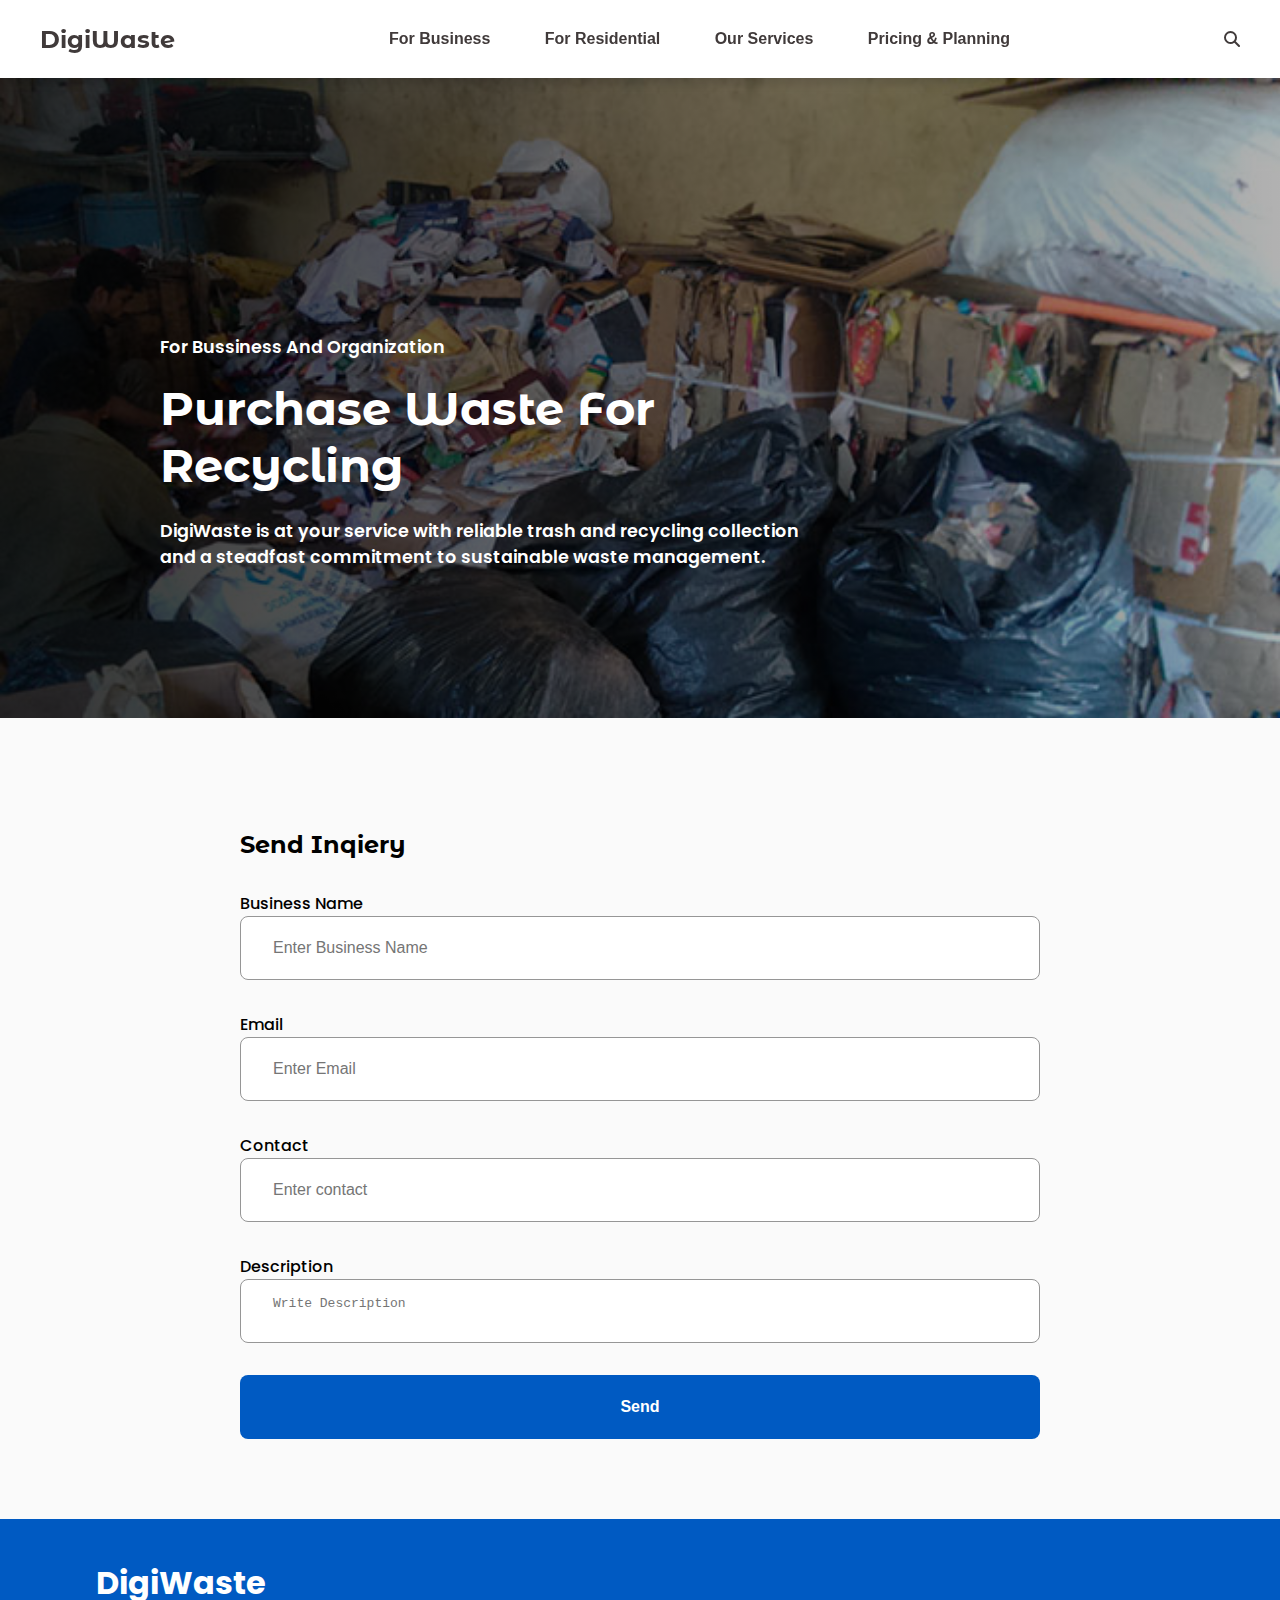
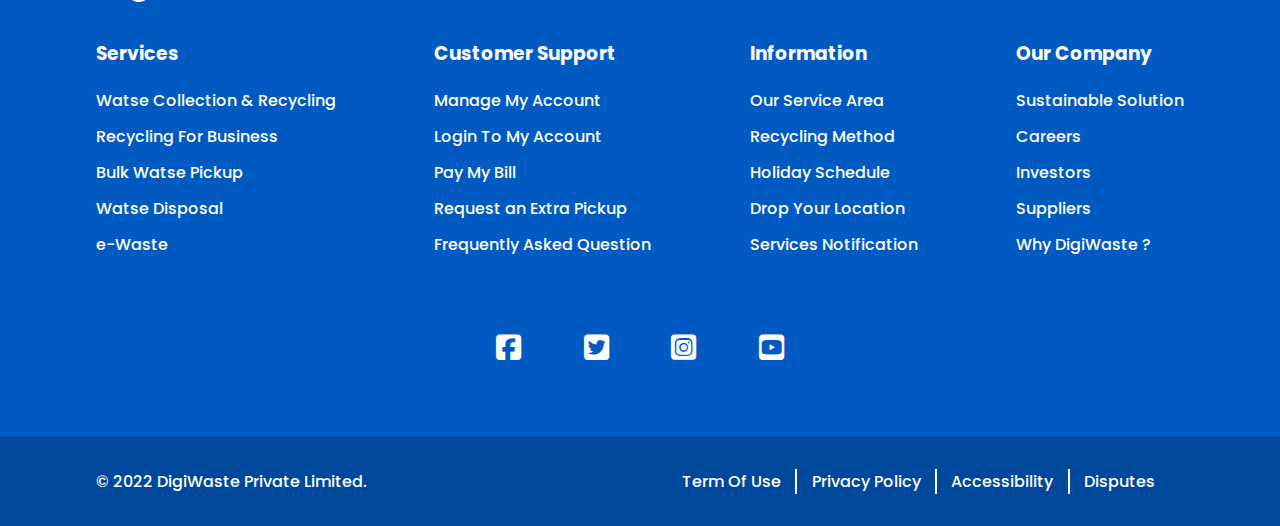
<file: Waste/purchase.html>
<!DOCTYPE html>
<html lang="en">
  <head>
    <meta charset="UTF-8" />
    <meta http-equiv="X-UA-Compatible" content="IE=edge" />
    <meta name="viewport" content="width=device-width, initial-scale=1.0" />
    <title>Purchase Waste</title>
    <!-- ===== CSS File ===== -->
    <link rel="stylesheet" href="css/purchase.css" />
    
    <!-- ===== Font, Icon & Other Link ===== -->
    <link rel="preconnect" href="https://fonts.googleapis.com" />
    <link rel="preconnect" href="https://fonts.gstatic.com" crossorigin />
    <link
      href="https://fonts.googleapis.com/css2?family=Montserrat+Alternates:wght@700&family=Poppins:ital,wght@0,400;1,300&display=swap"
      rel="stylesheet"
    />

    <link
      rel="stylesheet"
      href="https://cdnjs.cloudflare.com/ajax/libs/font-awesome/6.2.0/css/all.min.css"
    />
  </head>
  <body>
    <div class="main">
      <!-- ===== Navbar ===== -->
      <nav>
        <div class="logo-box">
          <h2>DigiWaste</h2>
        </div>
        <div class="menu-box">
          <div class="select-menu">
            <button class="menu">For Business</button>
            <ul class="dropdown-list">
              <li><a href="business.html"> Waste Collection Services</a></li>
              <li><a href="schedule.html">Book Schedule For Collection</a></li>
              <li><a href="purchase.html">Purchase Waste For Recycling</a></li>
            </ul>
          </div>
          <div class="select-menu">
            <button class="menu">For Residential</button>
            <ul class="dropdown-list">
              <li><a> Waste Collection</a></li>
              <li><a>Start Services For House</a></li>

              <li><a>Waste Partition On based on recycling</a></li>
              <li><a>Homeowner's Association</a></li>
            </ul>
          </div>
          <div class="select-menu">
            <button class="menu">Our Services</button>
            <ul class="dropdown-list">
              <li><a> Our Service Area</a></li>
              <li>
                <a
                  >For House, Business, Government Sector, Organization, School
                  or Colleage</a
                >
              </li>
              <li><a>Purchase Waste For Recycling</a></li>
              <li><a>Sanitation Services</a></li>
            </ul>
          </div>
          <div class="select-menu">
            <button class="menu">Pricing & Planning</button>
            <ul class="dropdown-list">
              <li><a>How we work ?</a></li>
              <li><a>Where Waste can going ?</a></li>
              <li><a>View Pricing For different category</a></li>
              <li><a></a></li>
            </ul>
          </div>
        </div>
        <div class="search-box">
          <input type="text" placeholder="Search Here..." />
          <i class="fa-solid fa-search"></i>
        </div>
      </nav>
      <!-- ===== image ===== -->
      <div class="img-box">
        <div class="image-slide"></div>
        <div class="text-image">
          <div class="label">For Bussiness And Organization</div>
          <div class="title">Purchase Waste For Recycling</div>
          <div class="discription">
            DigiWaste is at your service with reliable trash and recycling
            collection and a steadfast commitment to sustainable waste
            management.
          </div>
        </div>  
      </div>

      <!-- ===== Main Part ===== -->
      <div class="main-box">
        <div class="inqiery-box">
          <h2>Send Inqiery</h2>
          <div class="form-box">
            <form action="" method="post">
              <div class="data-field">
                <label for="business">Business Name</label>
                <input type="text" id="business" placeholder="Enter Business Name">
              </div>
              <div class="data-field">
                <label for="email">Email</label>
                <input type="email" id="email" placeholder="Enter Email">
              </div>
              <div class="data-field">
                <label for="contact">Contact</label>
                <input type="email" id="contact" placeholder="Enter contact">
              </div>
              <div class="data-field">
                <label for="desc">Description</label>
                <textarea id="desc" placeholder="Write Description"></textarea>
              </div>
              <div class="submit-field">
                <input type="submit" value="Send">
              </div>
            </form>
          </div>
        </div>
      </div>

      <!-- ===== Footer ===== -->
      <div class="footer-box">
        <div class="head-box">
            <div class="name-box">
                <h1>DigiWaste</h1>
            </div>
            <div class="content-box">
                <div class="service-box">
                    <h3>Services</h3>
                    <ul>
                        <li><a>Watse Collection & Recycling</a></li>
                        <li><a> Recycling For Business</a></li>
                        <li><a>Bulk Watse Pickup</a></li>
                        <li><a>Watse Disposal</a></li>
                        <li><a>e-Waste</a></li>
                    </ul>
                </div>
                <div class="customer-box">
                    <h3>Customer Support</h3>
                    <ul>
                        <li><a>Manage My Account</a></li>
                        <li><a>Login To My Account</a></li>
                        <li><a>Pay My Bill</a></li>
                        <li><a>Request an Extra Pickup</a></li>
                        <li><a>Frequently Asked Question</a></li>
                    </ul>
                </div>
                <div class="info-box">
                    <h3>Information</h3>
                    <ul>
                        <li><a>Our Service Area</a></li>
                        <li><a>Recycling Method</a></li>
                        <li><a>Holiday Schedule</a></li>
                        <li><a>Drop Your Location</a></li>
                        <li><a>Services Notification</a></li>
                    </ul>
                </div>
                <div class="company-box">
                    <h3>Our Company</h3>
                    <ul>
                        <li><a>Sustainable Solution</a></li>
                        <li><a>Careers</a></li>
                        <li><a>Investors</a></li>
                        <li><a>Suppliers</a></li>
                        <li><a>Why DigiWaste ?</a></li>
                    </ul>
                </div>
            </div>
            <div class="social-box">
                <li><a><i class="fa-brands fa-square-facebook"></i></a></li>
                <li><a><i class="fa-brands fa-square-twitter"></i></a></li>
                <li><a><i class="fa-brands fa-square-instagram"></i></a></li>
                <li><a><i class="fa-brands fa-square-youtube"></i></a></li>
            </div>
        </div>
        <div class="copyright-box">
            <div class="copy-box">
                <p>&copy; 2022 DigiWaste Private Limited.</p>
            </div>
            <div class="opt-box">
                <li><a>Term Of Use</a></li>
                <li><a>Privacy Policy</a></li>
                <li><a>Accessibility</a></li>
                <li><a>Disputes</a></li>
            </div>
        </div>
    </div>
    </div>
  </body>
</html>
</file>
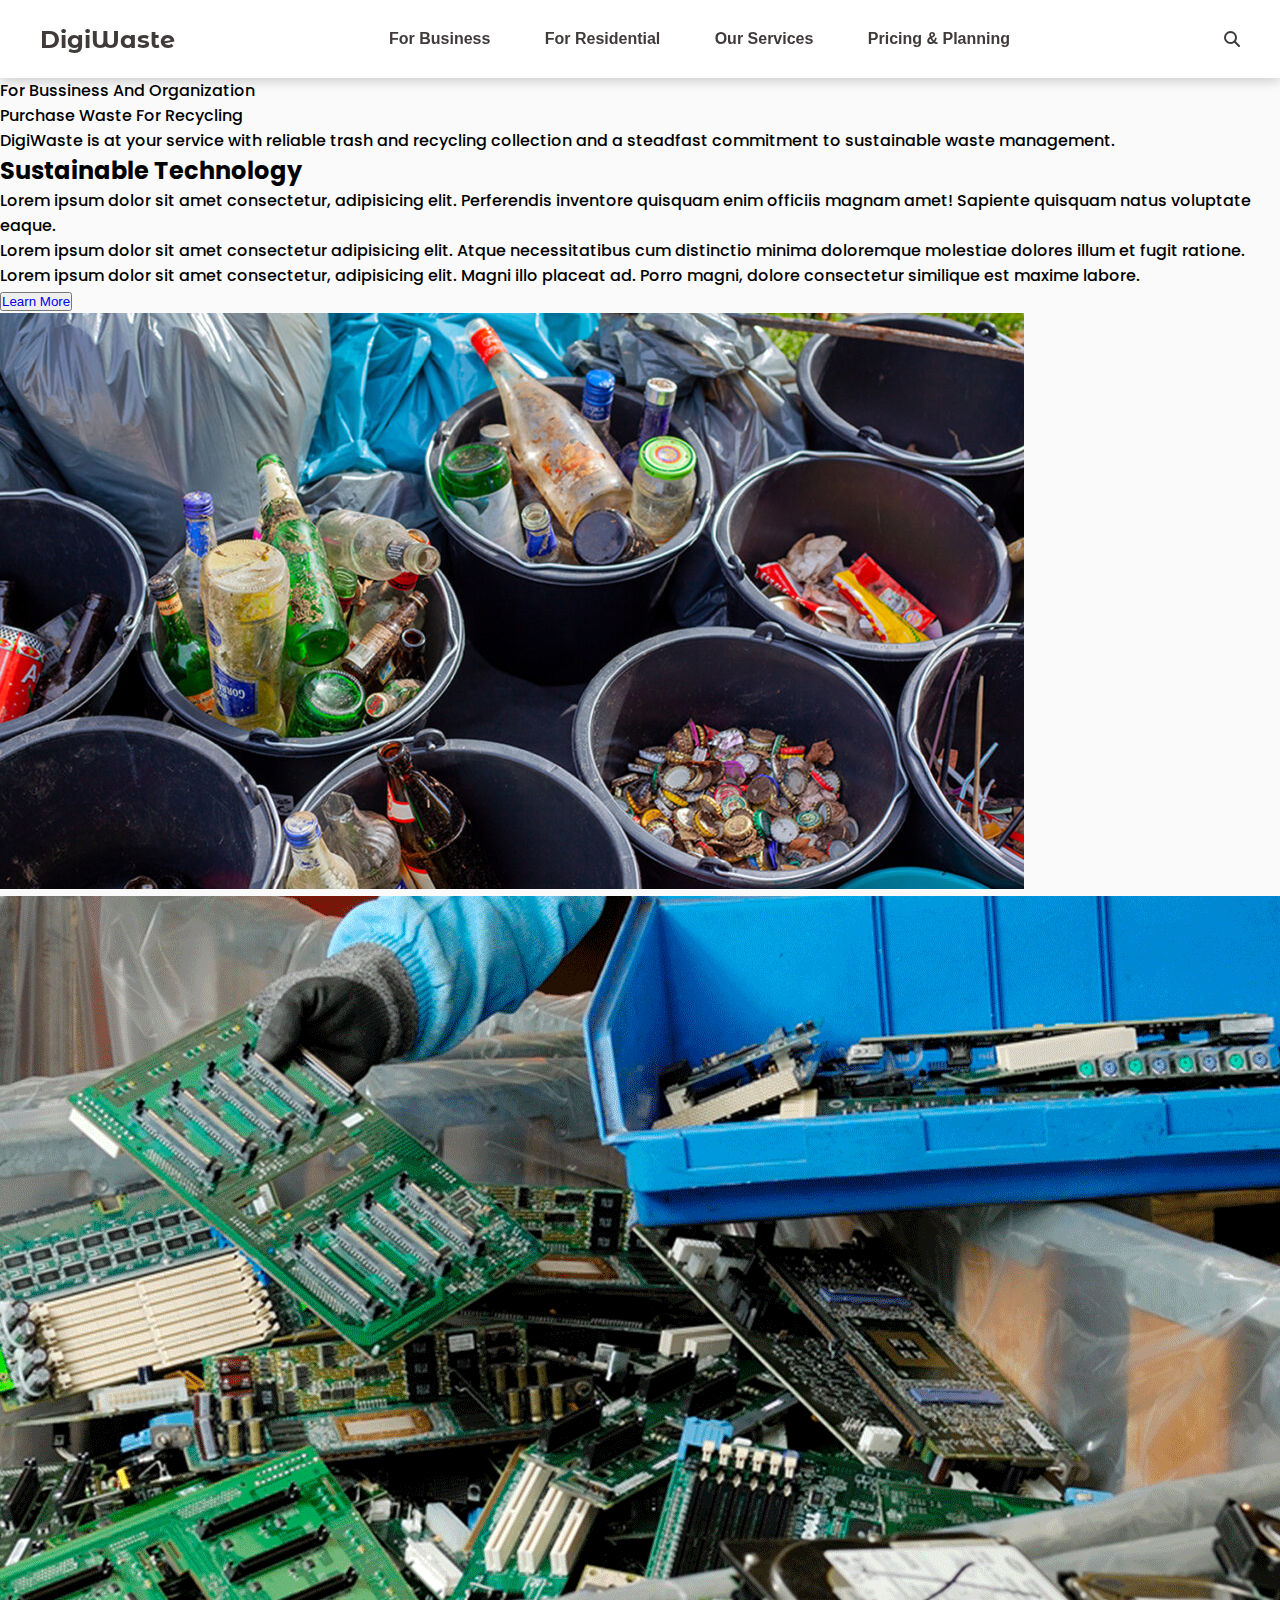
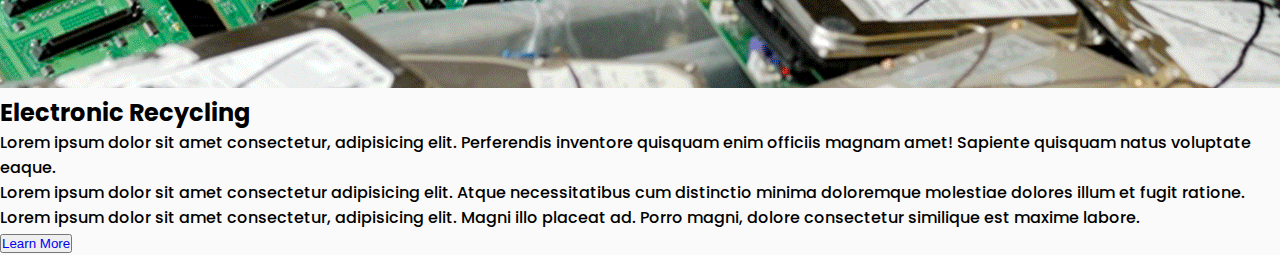
<file: Waste/sanitation.html>
<!DOCTYPE html>
<html lang="en">
<head>
    <meta charset="UTF-8">
    <meta http-equiv="X-UA-Compatible" content="IE=edge">
    <meta name="viewport" content="width=device-width, initial-scale=1.0">
    <title>Sanitation Waste</title>

    <!-- ===== CSS File -->
    <link rel="stylesheet" href="css/sanitation.css">

    <!-- ===== Font, Icon & Other Link ===== -->
    <link rel="preconnect" href="https://fonts.googleapis.com" />
    <link rel="preconnect" href="https://fonts.gstatic.com" crossorigin />
    <link
      href="https://fonts.googleapis.com/css2?family=Montserrat+Alternates:wght@700&family=Poppins:ital,wght@0,400;1,300&display=swap"
      rel="stylesheet"
    />

    <link
      rel="stylesheet"
      href="https://cdnjs.cloudflare.com/ajax/libs/font-awesome/6.2.0/css/all.min.css"
    />
</head>
<body>
    <div class="main">
        <!-- ===== Navbar ===== -->
      <nav>
        <div class="logo-box">
          <h2>DigiWaste</h2>
        </div>
        <div class="menu-box">
          <div class="select-menu">
            <button class="menu">For Business</button>
            <ul class="dropdown-list">
              <li><a href="business.html"> Waste Collection Services</a></li>
              <li><a href="schedule.html">Book Schedule For Collection</a></li>
              <li><a href="purchase.html">Purchase Waste For Recycling</a></li>
            </ul>
          </div>
          <div class="select-menu">
            <button class="menu">For Residential</button>
            <ul class="dropdown-list">
              <li><a> Waste Collection</a></li>
              <li><a>Start Services For House</a></li>

              <li><a>Waste Partition On based on recycling</a></li>
              <li><a>Homeowner's Association</a></li>
            </ul>
          </div>
          <div class="select-menu">
            <button class="menu">Our Services</button>
            <ul class="dropdown-list">
              <li><a> Our Service Area</a></li>
              <li>
                <a
                  >For House, Business, Government Sector, Organization, School
                  or Colleage</a
                >
              </li>
              <li><a>Purchase Waste For Recycling</a></li>
              <li><a>Sanitation Services</a></li>
            </ul>
          </div>
          <div class="select-menu">
            <button class="menu">Pricing & Planning</button>
            <ul class="dropdown-list">
              <li><a>How we work ?</a></li>
              <li><a>Where Waste can going ?</a></li>
              <li><a>View Pricing For different category</a></li>
              <li><a></a></li>
            </ul>
          </div>
        </div>
        <div class="search-box">
          <input type="text" placeholder="Search Here..." />
          <i class="fa-solid fa-search"></i>
        </div>
      </nav>

      <!-- ===== image ===== -->
      <div class="img-box">
        <div class="image-slide"></div>
        <div class="text-image">
          <div class="label">For Bussiness And Organization</div>
          <div class="title">Purchase Waste For Recycling</div>
          <div class="discription">
            DigiWaste is at your service with reliable trash and recycling
            collection and a steadfast commitment to sustainable waste
            management.
          </div>
        </div>  
      </div>

      <!-- ===== Main Part ===== -->
      <div class="main box">
        <div class="design-box">
            <div class="description-box">
              <h2>Sustainable Technology</h2>
              <p>
                Lorem ipsum dolor sit amet consectetur, adipisicing elit.
                Perferendis inventore quisquam enim officiis magnam amet!
                Sapiente quisquam natus voluptate eaque.
              </p>
              <p>
                Lorem ipsum dolor sit amet consectetur adipisicing elit. Atque
                necessitatibus cum distinctio minima doloremque molestiae
                dolores illum et fugit ratione.
              </p>
              <p>
                Lorem ipsum dolor sit amet consectetur, adipisicing elit. Magni
                illo placeat ad. Porro magni, dolore consectetur similique est
                maxime labore.
              </p>
              <button><a href="#">Learn More</a></button>
            </div>
            <div class="solution-img">
              <img src="img/sustainable.jpg" alt="" />
            </div>
          </div>
          <div class="design-box">
            <div class="solution-img">
              <img src="img/electronic.png" alt="" />
            </div>
            <div class="description-box">
              <h2>Electronic Recycling</h2>
              <p>
                Lorem ipsum dolor sit amet consectetur, adipisicing elit.
                Perferendis inventore quisquam enim officiis magnam amet!
                Sapiente quisquam natus voluptate eaque.
              </p>
              <p>
                Lorem ipsum dolor sit amet consectetur adipisicing elit. Atque
                necessitatibus cum distinctio minima doloremque molestiae
                dolores illum et fugit ratione.
              </p>
              <p>
                Lorem ipsum dolor sit amet consectetur, adipisicing elit. Magni
                illo placeat ad. Porro magni, dolore consectetur similique est
                maxime labore.
              </p>
              <button><a href="#">Learn More</a></button>
            </div>
          </div>
          
      </div>
    </div>
</body>
</html>
</file>
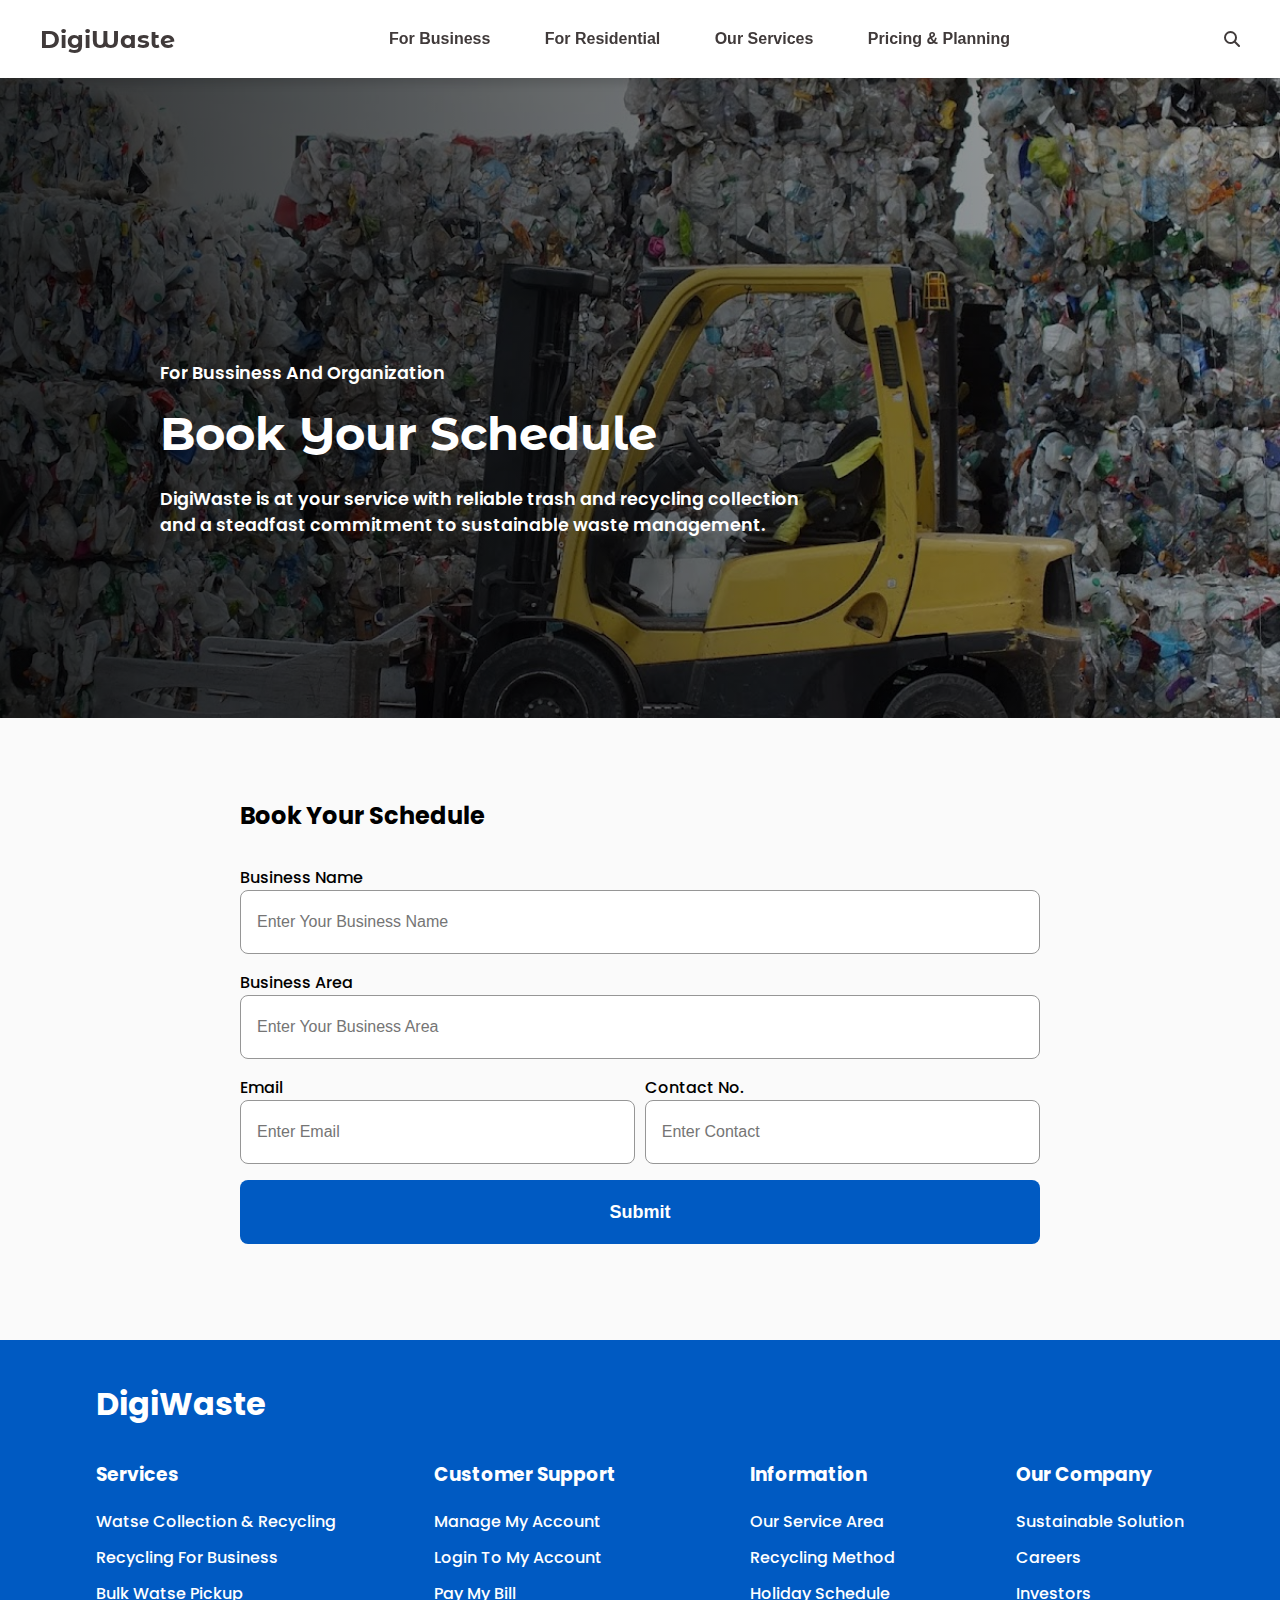
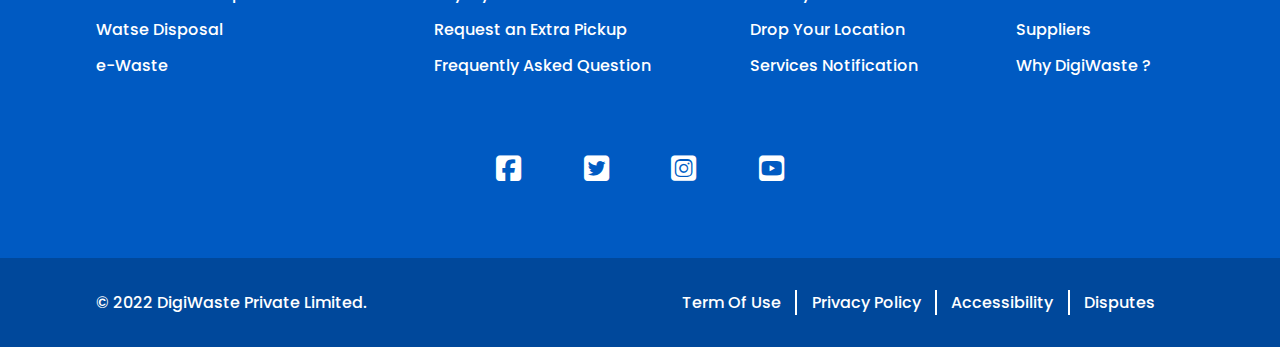
<file: Waste/schedule.html>
<!DOCTYPE html>
<html lang="en">
  <head>
    <meta charset="UTF-8" />
    <meta http-equiv="X-UA-Compatible" content="IE=edge" />
    <meta name="viewport" content="width=device-width, initial-scale=1.0" />
    <title>Book Schedule</title>
    <!-- ===== CSS File ===== -->
    <link rel="stylesheet" href="css/book.css" />

    <!-- ===== other file -->
    <link rel="preconnect" href="https://fonts.googleapis.com" />
    <link rel="preconnect" href="https://fonts.gstatic.com" crossorigin />
    <link
      href="https://fonts.googleapis.com/css2?family=Montserrat+Alternates:wght@700&family=Poppins:ital,wght@0,400;1,300&display=swap"
      rel="stylesheet"
    />

    <link
      rel="stylesheet"
      href="https://cdnjs.cloudflare.com/ajax/libs/font-awesome/6.2.0/css/all.min.css"
    />
  </head>
  <body>
    <div class="main">
      <!-- ===== Navbar ===== -->
      <nav>
        <div class="logo-box">
          <h2>DigiWaste</h2>
        </div>
        <div class="menu-box">
          <div class="select-menu">
            <button class="menu">For Business</button>
            <ul class="dropdown-list">
              <li><a href="business.html"> Waste Collection Services</a></li>
              <li><a>Book Schedule For Collection</a></li>
              <li><a>Purchase Waste For Recycling</a></li>
            </ul>
          </div>
          <div class="select-menu">
            <button class="menu">For Residential</button>
            <ul class="dropdown-list">
              <li><a> Waste Collection</a></li>
              <li><a>Start Services For House</a></li>

              <li><a>Waste Partition On based on recycling</a></li>
              <li><a>Homeowner's Association</a></li>
            </ul>
          </div>
          <div class="select-menu">
            <button class="menu">Our Services</button>
            <ul class="dropdown-list">
              <li><a> Our Service Area</a></li>
              <li>
                <a
                  >For House, Business, Government Sector, Organization, School
                  or Colleage</a
                >
              </li>
              <li><a>Purchase Waste For Recycling</a></li>
              <li><a>Sanitation Services</a></li>
            </ul>
          </div>
          <div class="select-menu">
            <button class="menu">Pricing & Planning</button>
            <ul class="dropdown-list">
              <li><a>How we work ?</a></li>
              <li><a>Where Waste can going ?</a></li>
              <li><a>View Pricing For different category</a></li>
              <li><a></a></li>
            </ul>
          </div>
        </div>
        <div class="search-box">
          <input type="text" placeholder="Search Here..." />
          <i class="fa-solid fa-search"></i>
        </div>
      </nav>

      <!-- ===== Carousal ===== -->
      <div class="carousal-box"></div>
      <div class="text-image">
        <div class="label">For Bussiness And Organization</div>
        <div class="title">Book Your Schedule</div>
        <div class="discription">
          DigiWaste is at your service with reliable trash and recycling
          collection and a steadfast commitment to sustainable waste management.
        </div>
      </div>

      <!-- ===== Main Part ===== -->
      <div class="main-box">
        <div class="title-box">
          <h2>Book Your Schedule</h2>
        </div>
        <div class="form-box">
          <form action="#" method="post">
            <div class="name-field">
              <label for="business">Business Name</label>
              <input type="text" placeholder="Enter Your Business Name" />
            </div>
            <div class="name-field">
              <label for="bsusiness">Business Area</label>
              <input type="text" placeholder="Enter Your Business Area" />
            </div>
            <div class="double-field">
              <div class="email-box">
                <label for="email">Email</label>
                <input type="email" placeholder="Enter Email">
              </div>
              <div class="mobile-box">
                <label for="mobile">Contact No.</label>
                <input type="text" placeholder="Enter Contact">
              </div>
            </div>
            <div class="name-field">
              <input type="submit" value="Submit" />
            </div>
          </form>
        </div>
      </div>

      <!-- ===== Footer ===== -->
      <div class="footer-box">
        <div class="head-box">
            <div class="name-box">
                <h1>DigiWaste</h1>
            </div>
            <div class="content-box">
                <div class="service-box">
                    <h3>Services</h3>
                    <ul>
                        <li><a>Watse Collection & Recycling</a></li>
                        <li><a> Recycling For Business</a></li>
                        <li><a>Bulk Watse Pickup</a></li>
                        <li><a>Watse Disposal</a></li>
                        <li><a>e-Waste</a></li>
                    </ul>
                </div>
                <div class="customer-box">
                    <h3>Customer Support</h3>
                    <ul>
                        <li><a>Manage My Account</a></li>
                        <li><a>Login To My Account</a></li>
                        <li><a>Pay My Bill</a></li>
                        <li><a>Request an Extra Pickup</a></li>
                        <li><a>Frequently Asked Question</a></li>
                    </ul>
                </div>
                <div class="info-box">
                    <h3>Information</h3>
                    <ul>
                        <li><a>Our Service Area</a></li>
                        <li><a>Recycling Method</a></li>
                        <li><a>Holiday Schedule</a></li>
                        <li><a>Drop Your Location</a></li>
                        <li><a>Services Notification</a></li>
                    </ul>
                </div>
                <div class="company-box">
                    <h3>Our Company</h3>
                    <ul>
                        <li><a>Sustainable Solution</a></li>
                        <li><a>Careers</a></li>
                        <li><a>Investors</a></li>
                        <li><a>Suppliers</a></li>
                        <li><a>Why DigiWaste ?</a></li>
                    </ul>
                </div>
            </div>
            <div class="social-box">
                <li><a><i class="fa-brands fa-square-facebook"></i></a></li>
                <li><a><i class="fa-brands fa-square-twitter"></i></a></li>
                <li><a><i class="fa-brands fa-square-instagram"></i></a></li>
                <li><a><i class="fa-brands fa-square-youtube"></i></a></li>
            </div>
        </div>
        <div class="copyright-box">
            <div class="copy-box">
                <p>&copy; 2022 DigiWaste Private Limited.</p>
            </div>
            <div class="opt-box">
                <li><a>Term Of Use</a></li>
                <li><a>Privacy Policy</a></li>
                <li><a>Accessibility</a></li>
                <li><a>Disputes</a></li>
            </div>
        </div>
    </div>
</div>
    </div>
  </body>
</html>
</file>
<file: Waste/css/purchase.css>
:root{
    /* ===== Colour Variable ===== */
    --body-color: #fafafa;
    --box-color: #ffffff;
    --text-color: #403a3a;
    --notification-color: #eb413e;
    --icon-color: #969696;
    --button-color: #005ac2;
}

/* ===== Base ===== */
*, ::before, ::after {
    box-sizing: border-box;
}

html {
    scroll-behavior: smooth;
}

body {
    margin: 0;
    padding: 0;
    background-color: var(--body-color);
    font-family: 'Poppins';
    font-weight: 500;
}

h1, h2, h3, h4, ul, p, button {
    margin: 0;
    padding: 0;
    text-align: start;
}

ul {
    list-style-type: none;
}

a {
    text-decoration: none;
}

/* ===== Navbar  CSS ===== */
.main nav{
    display: flex;
    align-items: center;
    justify-content: space-between;
    padding: 0 2.5rem;
    position: sticky;
    top: 0%;
    z-index: 2;
    height:  4.9rem;
    background-color: var(--box-color);
    box-shadow: 0 0 15px 0 rgba(0, 0, 0, 0.1),
            0 5px 10px 0 rgba(0, 0, 0, 0.1);
}

nav .logo-box{
    color: var(--text-color);
    font-weight: 800;
    font-family: 'Montserrat Alternates';
}

nav .menu-box{
    display: flex;
    list-style: none;
    font-weight: 600;
    color: var(--text-color);
}
.menu-box .select-menu .menu{
    padding: 1.7rem;
    font-size: medium;
    font-weight: 600;
    color: var(--text-color);
    background-color: transparent;
    border: none;
    cursor: pointer;
}
.menu-box .select-menu .menu:hover{
    text-decoration: underline;
}
.menu-box .select-menu .dropdown-list{
    display: none;
    position: absolute;
    background-color: var(--box-color);
    padding: 2.5rem;
    border: none;
    z-index: 1;
}
.dropdown-list li a{
    cursor: pointer;
}
.dropdown-list li a:hover{
    text-decoration: underline;
}
.select-menu ul li:not(:last-child){
    margin-bottom: 1.3rem;
}
.select-menu:hover  .dropdown-list{
    display: block;
}

nav .search-box{
    color: var(--text-color);
}
.search-box input{
    display: none;
}
.search-box i{
    cursor: pointer;
}



.main .image-slide{
    width: 100%;
    height: 40rem;
    background-size: cover;
    background-image: linear-gradient(to left, rgba(0, 0, 0, 0.3), rgba(0, 0, 0, 0.8) ), url('../img/pu.jpeg'); 
}
.img-box{
   position: relative;
}
 .text-image{
    width: 60rem;
    padding: 0 10rem;
    position: absolute;
    top: 40%;
    color: white;
}.text-image .label{
    font-size: 1.1rem;
    font-weight: 600;
    margin-bottom: 1.2rem;
}
.text-image .title{
    font-family: 'Montserrat Alternates';
    font-size: 2.9rem;
    font-weight:bolder;
}
.text-image .discription{
    margin-top: 1.5rem;
    font-size: 1.1rem;
    font-weight:600;
}


/* ===== Main Part ===== */
.main .main-box{
    padding: 5rem 15rem;
}
.main-box .inqiery-box h2{
    margin: 2rem 0;
    font-family: 'Montserrat Alternates';
}
.form-box form .data-field{
    display: flex;
    flex-direction: column;
}
.form-box form .submit-field{
    display: flex;
    flex-direction: column;
}
.submit-field input{
    height: 4rem;
    border: none;
    border-radius: 0.5rem;
    padding: 0 2rem;
    background-color: #005ac2;
    font-size: medium;
    color: #fff;
    font-weight: 600;
}
.data-field input{
    height: 4rem;
    border: 0.1rem solid #969696;
    border-radius: 0.5rem;
    margin-bottom: 2rem;
    padding: 0 2rem;
    outline: none;
    font-size: medium;
}
.data-field textarea{
    height: 4rem;
    border: 0.1rem solid #969696;
    border-radius: 0.5rem;
    margin-bottom: 2rem;
    padding: 1rem 2rem;
    outline: none;
    font-size: medium;
    resize: none;
}

/* ===== Footer CSS ===== */
.footer-box{
    background-color: var(--button-color);
    color: var(--box-color);
}
.footer-box .head-box{
    padding: 2.5rem 6rem;
}
.head-box .name-box{
    display: flex;
    align-items: center;
    margin-bottom: 2rem;
}
.head-box .content-box{
    display: flex;
    align-items: center;
    justify-content: space-between;
    margin-bottom: 2rem;
}
.content-box .service-box h3,
.content-box .customer-box h3,
.content-box .info-box h3,
.content-box .company-box h3{
    margin-bottom: 1.2rem;
}
.content-box div ul li{
    margin: 0.7rem 0;
}
.content-box div ul li a{
    cursor: pointer;
}
.content-box div ul li a:hover{
    text-decoration: underline;
}

.head-box .social-box{
    padding: 2rem 25rem;
    list-style: none;
    display: flex;
    align-items: center;
    justify-content: space-between;
}
.social-box li a i{
    font-size: 1.8rem;
}


.footer-box .copyright-box{
    padding: 2rem 6rem;
    background-color: #00489b;
    display: flex;
    align-items: center;
    justify-content: space-between;
}
.copyright-box .opt-box{
    list-style: none;
    display: flex;
    align-items: center;
}
.opt-box li{
    margin-right: 0.9rem;
    padding-right: 0.9rem;
    cursor: pointer;
}
.opt-box li:not(:last-child){
    border-right: 0.15rem solid var(--box-color);
}
</file>
<file: Waste/css/sanitation.css>
:root{
    /* ===== Colour Variable ===== */
    --body-color: #fafafa;
    --box-color: #ffffff;
    --text-color: #403a3a;
    --notification-color: #eb413e;
    --icon-color: #969696;
    --button-color: #005ac2;
}

/* ===== Base ===== */
*, ::before, ::after {
    box-sizing: border-box;
}

html {
    scroll-behavior: smooth;
}

body {
    
    margin: 0;
    padding: 0;
    background-color: var(--body-color);
    font-family: 'Poppins';
    font-weight: 500;
}

h1, h2, h3, h4, ul, p, button {
    margin: 0;
    padding: 0;
    text-align: start;
}

img{
    
}

ul {
    list-style-type: none;
}

a {
    text-decoration: none;
}

/* ===== Navbar  CSS ===== */
.main nav{
    display: flex;
    align-items: center;
    justify-content: space-between;
    padding: 0 2.5rem;
    height:  4.9rem;
    position: sticky;
    top: 0%;
    z-index: 2;
    background-color: var(--box-color);
    box-shadow: 0 0 15px 0 rgba(0, 0, 0, 0.1),
            0 5px 10px 0 rgba(0, 0, 0, 0.1);
}

nav .logo-box{
    color: var(--text-color);
    font-weight: 800;
    font-family: 'Montserrat Alternates';
}

nav .menu-box{
    display: flex;
    list-style: none;
    font-weight: 600;
    color: var(--text-color);
}
.menu-box .select-menu .menu{
    padding: 1.7rem;
    font-size: medium;
    font-weight: 600;
    color: var(--text-color);
    background-color: transparent;
    border: none;
    cursor: pointer;
}
.menu-box .select-menu .menu:hover{
    text-decoration: underline;
}
.menu-box .select-menu .dropdown-list{
    display: none;
    position: absolute;
    background-color: var(--box-color);
    padding: 2.5rem;
    border: none;
    z-index: 1;
}
.dropdown-list li a{
    cursor: pointer;
}
.dropdown-list li a:hover{
    text-decoration: underline;
}
.select-menu ul li:not(:last-child){
    margin-bottom: 1.3rem;
}
.select-menu:hover  .dropdown-list{
    display: block;
}

nav .search-box{
    color: var(--text-color);
}
.search-box input{
    display: none;
}
.search-box i{
    cursor: pointer;
}
</file>
<file: Waste/css/book.css>
:root{
    /* ===== Colour Variable ===== */
    --body-color: #fafafa;
    --box-color: #ffffff;
    --text-color: #403a3a;
    --notification-color: #eb413e;
    --icon-color: #969696;
    --button-color: #005ac2;
}

/* ===== Base ===== */
*, ::before, ::after {
    box-sizing: border-box;
}

html {
    scroll-behavior: smooth;
}

body {
    margin: 0;
    padding: 0;
    background-color: var(--body-color);
    font-family: 'Poppins';
    font-weight: 500;
}

h1, h2, h3, h4, ul, p, button {
    margin: 0;
    padding: 0;
    text-align: start;
}

ul {
    list-style-type: none;
}

a {
    text-decoration: none;
}

/* ===== Navbar  CSS ===== */
.main nav{
    display: flex;
    align-items: center;
    justify-content: space-between;
    padding: 0 2.5rem;
    height:  4.9rem;
    position: sticky;
    top: 0%;
    z-index: 2;
    background-color: var(--box-color);
    box-shadow: 0 0 15px 0 rgba(0, 0, 0, 0.1),
            0 5px 10px 0 rgba(0, 0, 0, 0.1);
}

nav .logo-box{
    color: var(--text-color);
    font-weight: 800;
    font-family: 'Montserrat Alternates';
}

nav .menu-box{
    display: flex;
    list-style: none;
    font-weight: 600;
    color: var(--text-color);
}
.menu-box .select-menu .menu{
    padding: 1.7rem;
    font-size: medium;
    font-weight: 600;
    color: var(--text-color);
    background-color: transparent;
    border: none;
    cursor: pointer;
}
.menu-box .select-menu .menu:hover{
    text-decoration: underline;
}
.menu-box .select-menu .dropdown-list{
    display: none;
    position: absolute;
    background-color: var(--box-color);
    padding: 2.5rem;
    border: none;
    z-index: 1;
}
.dropdown-list li a{
    cursor: pointer;
}
.dropdown-list li a:hover{
    text-decoration: underline;
}
.select-menu ul li:not(:last-child){
    margin-bottom: 1.3rem;
}
.select-menu:hover  .dropdown-list{
    display: block;
}

nav .search-box{
    color: var(--text-color);
}
.search-box input{
    display: none;
}
.search-box i{
    cursor: pointer;
}
.main .carousal-box{
    width: 100%;
    height: 40rem;
    background-size: cover;
    background-image: linear-gradient(to left, rgba(0, 0, 0, 0.3), rgba(0, 0, 0, 0.8) ), url('../img/book.jpg');
}

/* ===== Carousaol ===== */
.carousal-box{
    position: relative;
 }
  .text-image{
     width: 60rem;
     padding: 0 10rem;
     position: absolute;
     top: 40%;
     color: white;
 }.text-image .label{
     font-size: 1.1rem;
     font-weight: 600;
     margin-bottom: 1.2rem;
 }
 .text-image .title{
     font-family: 'Montserrat Alternates';
     font-size: 2.9rem;
     font-weight:bolder;
 }
 .text-image .discription{
     margin-top: 1.5rem;
     font-size: 1.1rem;
     font-weight:600;
 }

 /* ===== Main Part ===== */
 .main .main-box{
    margin: 1rem;
    padding: 4rem 14rem;
    box-sizing: border-box;
 }
 .form-box{
    margin-top: 2rem;
    width: 100%;
 }
 .form-box .name-field{
    display: flex;
    flex-direction: column;
 }
 .name-field input{
    width: 100%;
    height: 4rem;
    margin-bottom: 1rem;
    border-radius: 0.5rem;
    border: 0.1rem solid #969696;
    padding: 0 1rem;
    outline: none;
    font-size: medium;
 }
 .name-field input[type='submit']{
    background-color: #005ac2;
    border: none;
    color: #fff;
    font-size: large;
    font-weight: 600;
 }
 .double-field{
    display: flex;
 }
 .double-field .email-box{
    width: 100%;
    margin-right: 0.3rem;
 }
 .double-field .mobile-box{
    width: 100%;
    margin-left: 0.3rem;
 }
 .email-box input,
 .mobile-box input{
    width: 100%;
    height: 4rem;
    margin-bottom: 1rem;
    border-radius: 0.5rem;
    border: 0.1rem solid #969696;
    padding: 0 1rem;
    outline: none;
    font-size: medium;
 }

 /* ===== Footer CSS ===== */
.footer-box{
    background-color: var(--button-color);
    color: var(--box-color);
}
.footer-box .head-box{
    padding: 2.5rem 6rem;
}
.head-box .name-box{
    display: flex;
    align-items: center;
    margin-bottom: 2rem;
}
.head-box .content-box{
    display: flex;
    align-items: center;
    justify-content: space-between;
    margin-bottom: 2rem;
}
.content-box .service-box h3,
.content-box .customer-box h3,
.content-box .info-box h3,
.content-box .company-box h3{
    margin-bottom: 1.2rem;
}
.content-box div ul li{
    margin: 0.7rem 0;
}
.content-box div ul li a{
    cursor: pointer;
}
.content-box div ul li a:hover{
    text-decoration: underline;
}

.head-box .social-box{
    padding: 2rem 25rem;
    list-style: none;
    display: flex;
    align-items: center;
    justify-content: space-between;
}
.social-box li a i{
    font-size: 1.8rem;
}


.footer-box .copyright-box{
    padding: 2rem 6rem;
    background-color: #00489b;
    display: flex;
    align-items: center;
    justify-content: space-between;
}
.copyright-box .opt-box{
    list-style: none;
    display: flex;
    align-items: center;
}
.opt-box li{
    margin-right: 0.9rem;
    padding-right: 0.9rem;
    cursor: pointer;
}
.opt-box li:not(:last-child){
    border-right: 0.15rem solid var(--box-color);
}
</file>
